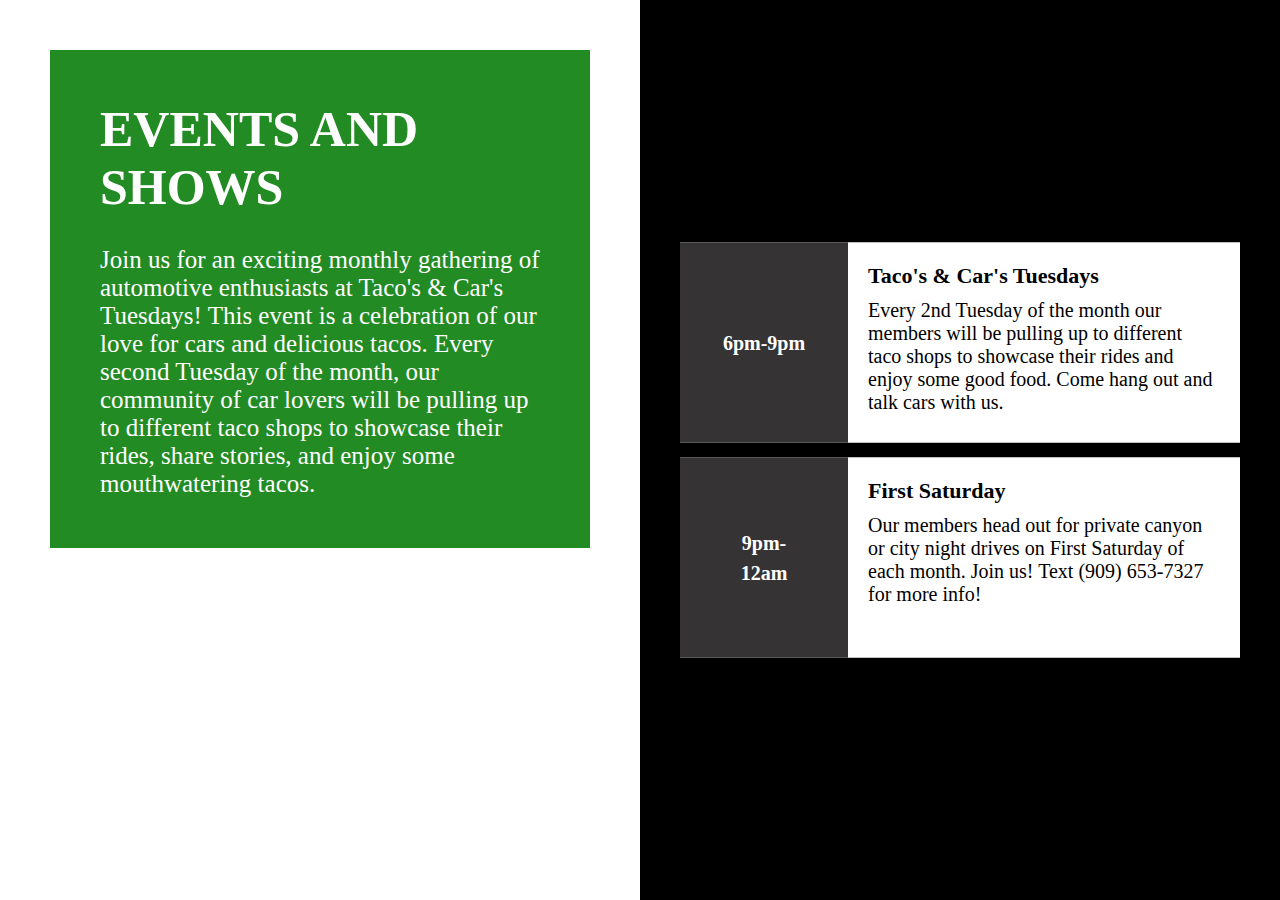
<file: templates/events.html>
<!DOCTYPE html>
<html lang="en">
<head>
    <meta charset="UTF-8">
    <meta name="viewport" content="width=device-width, initial-scale=1.0">
    <title>EVENTS</title>
    <style>
        body{margin: 0;padding: 0;background-color: white; }
        section { width: 100%; height: 100vh; background-size: cover;}
        section .leftBox { width: 50%; height: 100%; float: left; padding: 50px; box-sizing: border-box;}
        section .leftBox .content {color: #fff;background: rgb(35, 139, 35); padding: 50px; transition: .5s;}
        section .leftBox .content:hover {background:rgb(34, 139, 34);}
        section .leftBox .content h1 {margin: 0;padding: 0;font-size: 50px;text-transform: uppercase;}
        section .leftBox .content p {margin: 30px 0 0; padding: 0; font-size: 25px;}
        section .events {position: relative; width: 50%; height: 100%; background: black; float: right; box-sizing: border-box;}
        section .events ul {position: absolute;top: 50%;transform: translateY(-50%); margin: 0; padding: 40px; box-sizing: border-box;}
        section .events ul li { list-style: none; background: #fff; box-sizing: border-box; height: 200px; margin: 15px 0;}
        section .events ul li .time {position: relative; padding: 20px; background: rgb(53, 51, 51); box-sizing: border-box; width: 30%; height: 100%; float: left; text-align: center; transition: .5s;}
        section .events ul li:hover .time {background:rgb(34, 139, 34);}
        section .events ul li .time h2 {position: absolute; margin: 0;padding: 0;top: 50%;left: 50%;transform: translate(-50%, -50%);color: #fff; font-size: 20px;line-height: 30px; font-weight: bolder;}
        section .events ul li .details {padding: 20px;background: #fff;box-sizing: border-box;width: 70%;height: 100%; float: left;}
        section .events ul li .details h3 {position: relative; margin: 0; padding: 0; font-size: 22px;}
        section .events ul li .details p {position: relative;margin: 10px 0 0;padding: 0;font-size: 20px;}
        section .events ul li .details a {display: inline-block;text-decoration: none;padding: 10px 15px;border: 1.5px solid #262626;margin-top: 8px;font-size: 18px;transition: .5s;}
        section .events ul li .details a:hover {background: rgb(34, 139, 34);color: #fff;border-color: rgb(34, 139, 34);}
    </style>

</head>
<body>
    <section>
        <div class="leftBox">
            <div class="content">
                <h1>
                    Events and Shows
                </h1>
                <p>
                    Join us for an exciting monthly gathering of automotive enthusiasts at Taco's & Car's Tuesdays! This event is a celebration of our love for cars and delicious tacos. Every second Tuesday of the month, our community of car lovers will be pulling up to different taco shops to showcase their rides, share stories, and enjoy some mouthwatering tacos.
                </p>
            </div>
        </div>
        <div class="events">
            <ul>
                <li>
                    <div class="time">
                        <h2>
                            6pm-9pm
                        </h2>
                    </div>
                    <div class="details">
                        <h3>
                            Taco's & Car's Tuesdays
                        </h3>
                        <p>
                            Every 2nd Tuesday of the month our members will be pulling up to different taco shops to showcase their rides and enjoy some good food.  Come hang out and talk cars with us.
                        </p>
                    </div>
                    <div style="clear: both;"></div>
                </li>
                <li>
                    <div class="time">
                        <h2>
                            9pm-12am 
                        </h2>
                    </div>
                    <div class="details">
                        <h3>
                            First Saturday
                        </h3>
                        <p>
                            Our members head out for private canyon or city night drives on First Saturday of each month. Join us! Text (909) 653-7327 for more info!
                        </p>
                    </div>
                    <div style="clear:both;"></div>
                </li>
            </ul>
        </div>
    </section>
</body>
</html>
</body>
</html>
</file>
